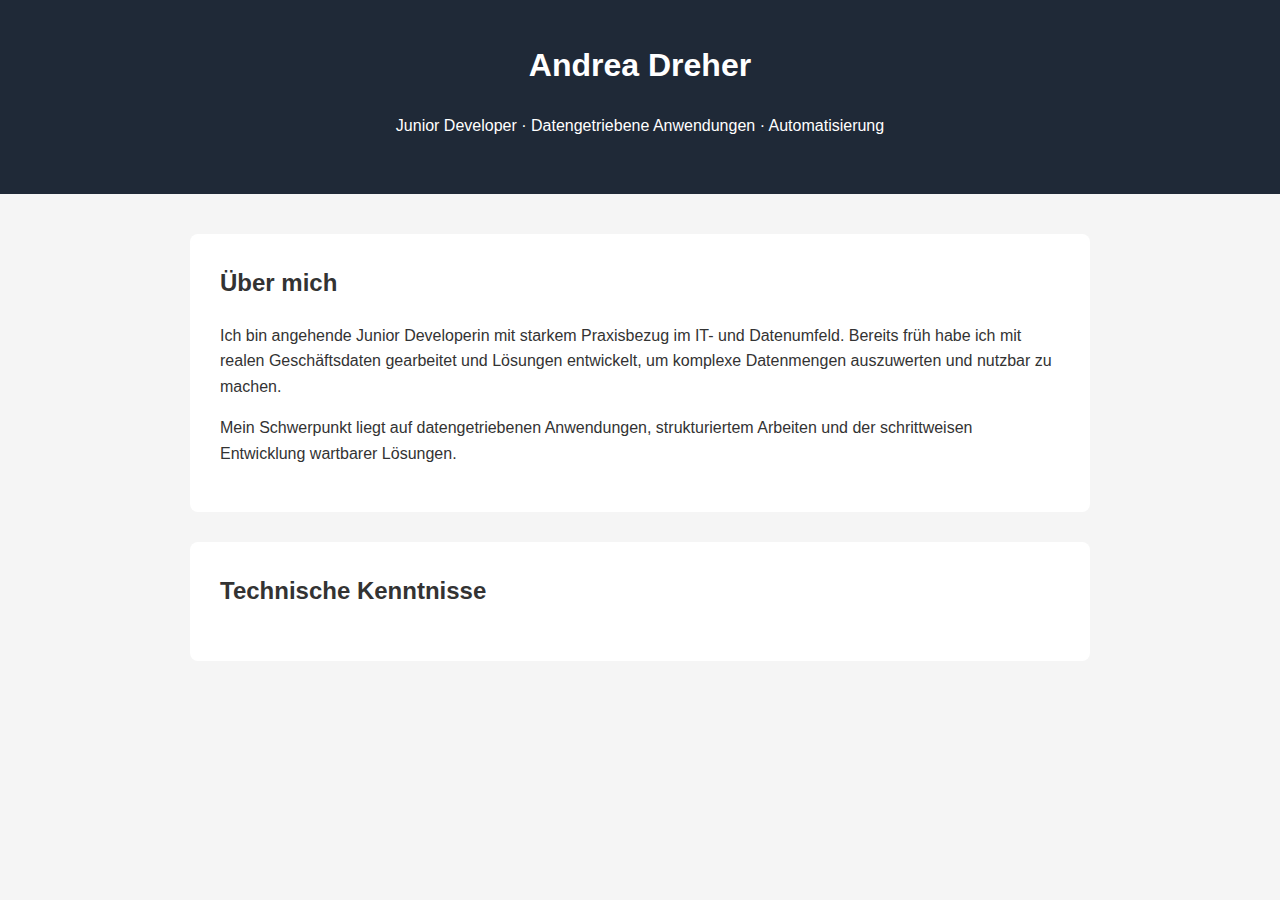
<file: index.html>
<!DOCTYPE html>
<html lang="de">
<head>
    <meta charset="UTF-8">
    <title>Andrea Dreher – Junior Developer</title>

    <meta name="viewport" content="width=device-width, initial-scale=1.0">
    <meta name="description" content="Bewerbungshomepage von Andrea Dreher – Junior Developer mit Fokus auf datengetriebene Anwendungen">

    <style>
        body {
            font-family: Arial, Helvetica, sans-serif;
            margin: 0;
            padding: 0;
            background-color: #f5f5f5;
            color: #333;
            line-height: 1.6;
        }

        header {
            background-color: #1f2937;
            color: #ffffff;
            padding: 40px 20px;
            text-align: center;
        }

        main {
            max-width: 900px;
            margin: 40px auto;
            padding: 0 20px;
        }

        section {
            background-color: #ffffff;
            padding: 30px;
            margin-bottom: 30px;
            border-radius: 8px;
        }

        h1, h2 {
            margin-top: 0;
        }

        ul {
            padding-left: 20px;
        }

        footer {
            text-align: center;
            padding: 20px;
            font-size: 0.9em;
            color: #666;
        }
    </style>
</head>

<body>

<header>
    <h1>Andrea Dreher</h1>
    <p>Junior Developer · Datengetriebene Anwendungen · Automatisierung</p>
</header>

<main>

    <section>
        <h2>Über mich</h2>
        <p>
            Ich bin angehende Junior Developerin mit starkem Praxisbezug im IT- und Datenumfeld.
            Bereits früh habe ich mit realen Geschäftsdaten gearbeitet und Lösungen entwickelt,
            um komplexe Datenmengen auszuwerten und nutzbar zu machen.
        </p>
        <p>
            Mein Schwerpunkt liegt auf datengetriebenen Anwendungen, strukturiertem Arbeiten
            und der schrittweisen Entwicklung wartbarer Lösungen.
        </p>
    </section>

    <section>
        <h2>Technische Kenntnisse</h
</file>
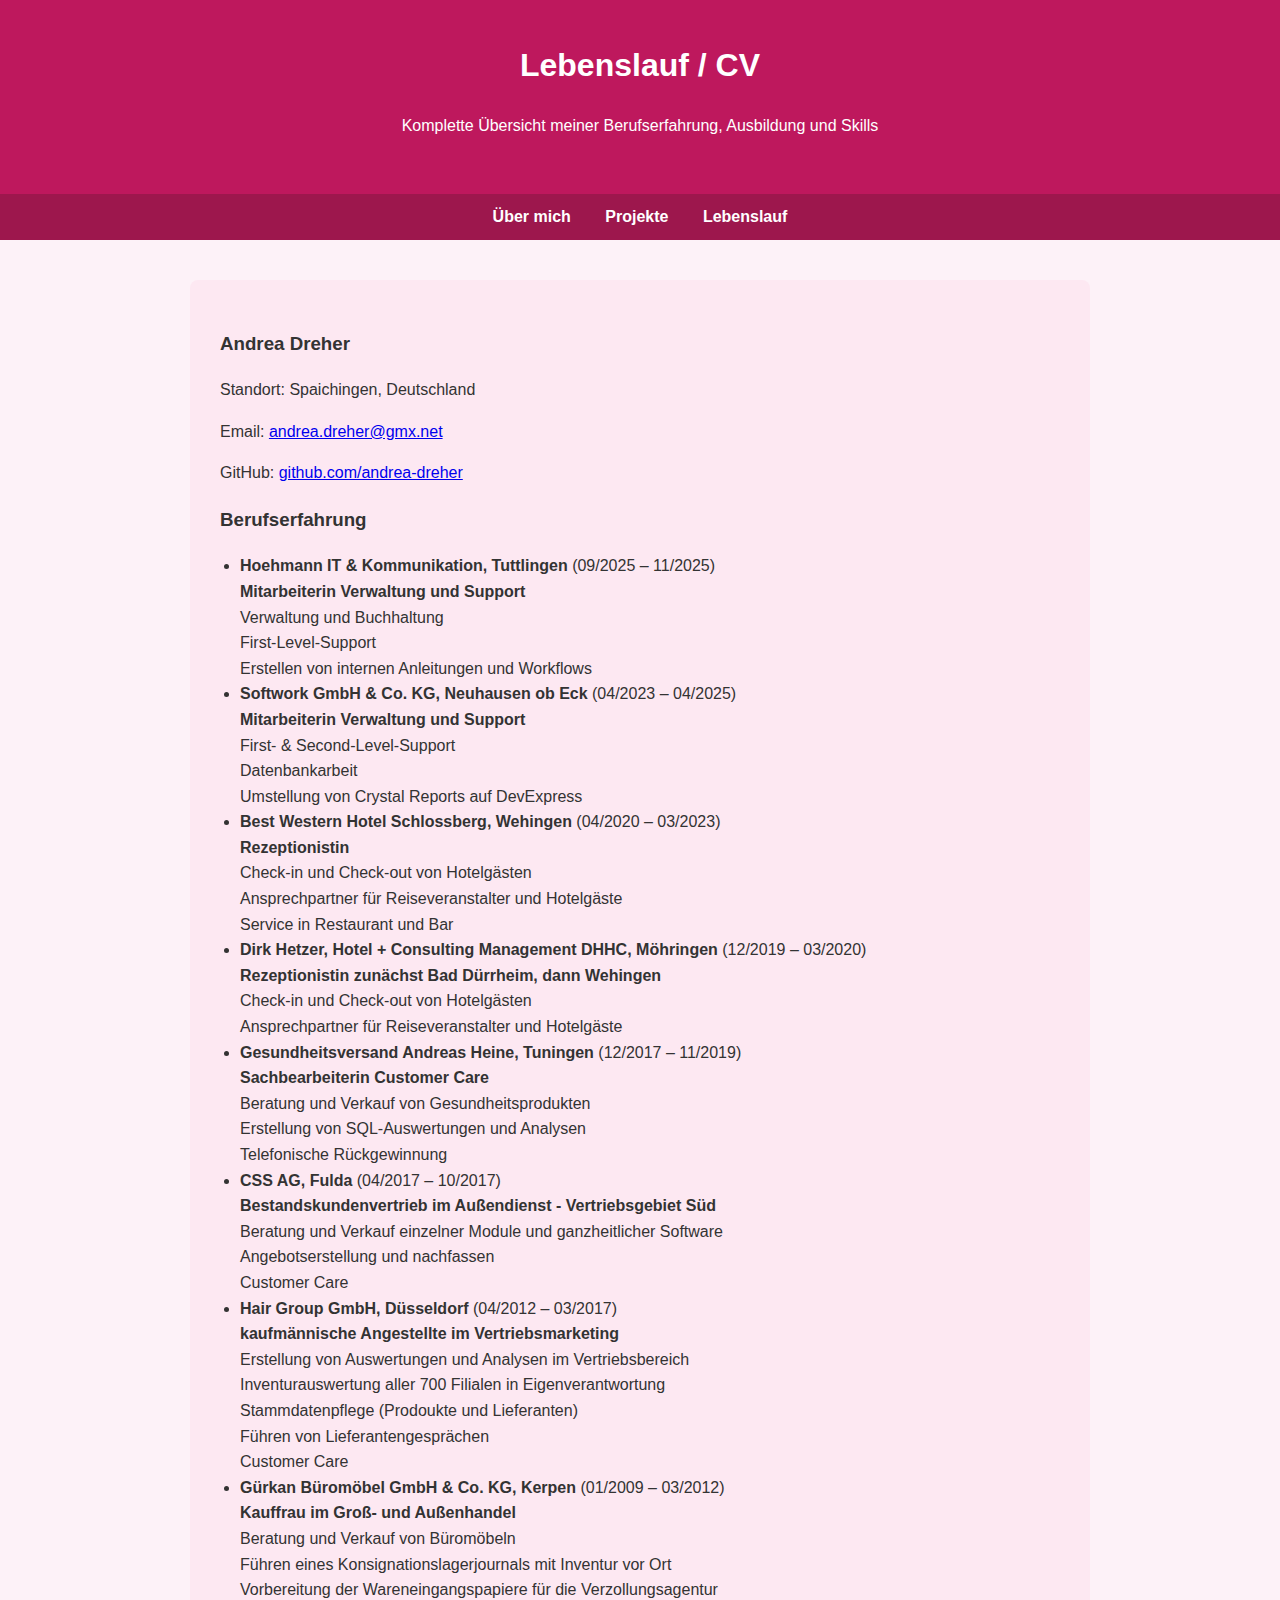
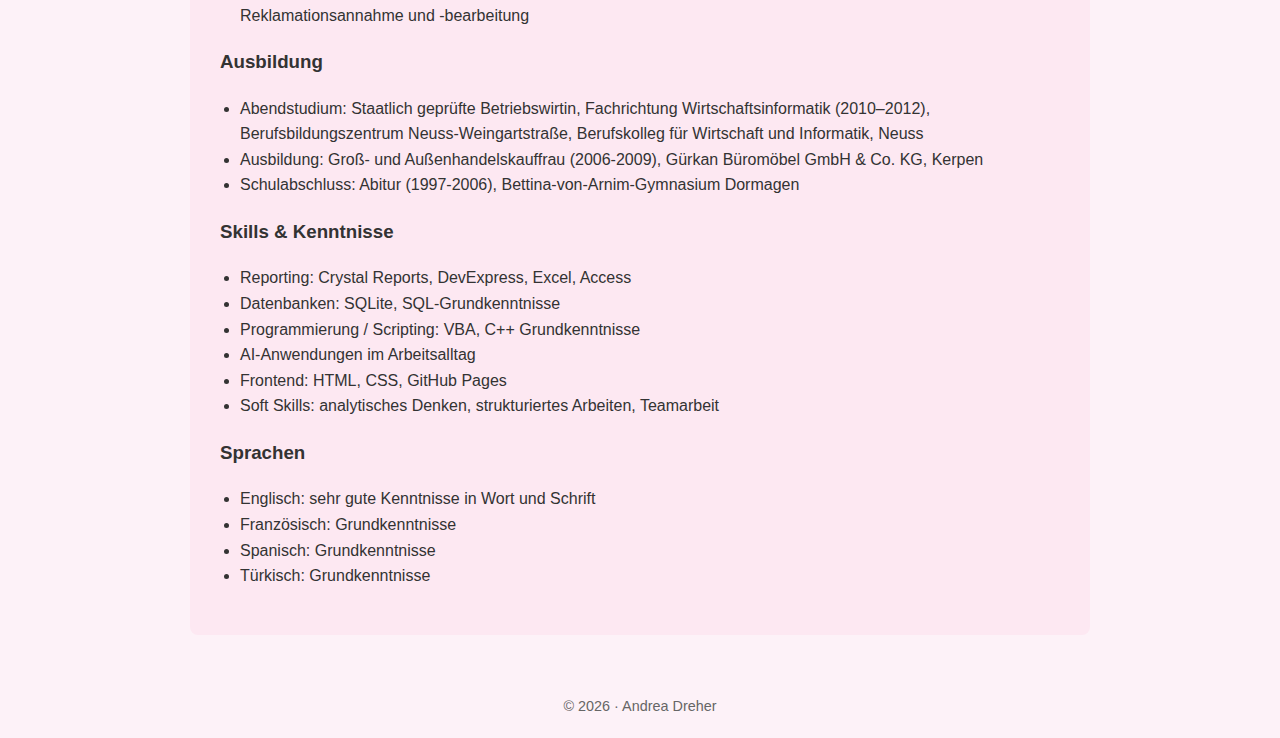
<file: cv.html>
<!DOCTYPE html>
<html lang="de">
<head>
    <meta charset="UTF-8">
    <title>Lebenslauf – Andrea Dreher</title>
    <meta name="viewport" content="width=device-width, initial-scale=1.0">
    <link rel="stylesheet" href="style.css">
</head>

<body>
<header>
    <h1>Lebenslauf / CV</h1>
    <p>Komplette Übersicht meiner Berufserfahrung, Ausbildung und Skills</p>
</header>

<nav>
    <a href="index.html">Über mich</a>
    <a href="projects.html">Projekte</a>
    <a href="cv.html">Lebenslauf</a>
</nav>

<main>
    <section>
        <div class="cv-container">
            <div class="cv-photo">
                <!-- <img src="assets/foto.jpg" alt="Andrea Dreher" /> -->
            </div>
            <div class="cv-details">
                <h3>Andrea Dreher</h3>
                <p>Standort: Spaichingen, Deutschland</p>
                <p>Email: <a href="mailto:andrea.dreher@gmx.net">andrea.dreher@gmx.net</a></p>
                <p>GitHub: <a href="https://github.com/andrea-dreher">github.com/andrea-dreher</a></p>
            </div>
        </div>

        <h3>Berufserfahrung</h3>
        <ul>
            <li><strong>Hoehmann IT & Kommunikation, Tuttlingen</strong> (09/2025 – 11/2025) <br>
                <strong>Mitarbeiterin Verwaltung und Support</strong><br>
                Verwaltung und Buchhaltung<br>
                First-Level-Support<br> 
                Erstellen von internen Anleitungen und Workflows</li>
            
            <li><strong>Softwork GmbH & Co. KG, Neuhausen ob Eck</strong> (04/2023 – 04/2025) <br>
                <strong>Mitarbeiterin Verwaltung und Support</strong><br>
                First- & Second-Level-Support<br>
                Datenbankarbeit<br> 
                Umstellung von Crystal Reports auf DevExpress</li>
            
            <li><strong>Best Western Hotel Schlossberg, Wehingen</strong> (04/2020 – 03/2023) <br>
                <strong>Rezeptionistin</strong><br>
                Check-in und Check-out von Hotelgästen<br>
                Ansprechpartner für Reiseveranstalter und Hotelgäste<br> 
                Service in Restaurant und Bar</li>
            
            <li><strong>Dirk Hetzer, Hotel + Consulting Management DHHC, Möhringen</strong> (12/2019 – 03/2020) <br>
                <strong>Rezeptionistin zunächst Bad Dürrheim, dann Wehingen</strong><br>
                Check-in und Check-out von Hotelgästen<br>
                Ansprechpartner für Reiseveranstalter und Hotelgäste</li>
            
            <li><strong>Gesundheitsversand Andreas Heine, Tuningen</strong> (12/2017 – 11/2019) <br>
                <strong>Sachbearbeiterin Customer Care</strong><br>
                Beratung und Verkauf von Gesundheitsprodukten<br>
                Erstellung von SQL-Auswertungen und Analysen<br> 
                Telefonische Rückgewinnung</li>
            
            <li><strong>CSS AG, Fulda</strong> (04/2017 – 10/2017) <br>
                <strong>Bestandskundenvertrieb im Außendienst - Vertriebsgebiet Süd</strong><br>
                Beratung und Verkauf einzelner Module und ganzheitlicher Software<br>
                Angebotserstellung und nachfassen<br> 
                Customer Care</li>
            
            <li><strong>Hair Group GmbH, Düsseldorf</strong> (04/2012 – 03/2017) <br>
                <strong>kaufmännische Angestellte im Vertriebsmarketing</strong><br>
                Erstellung von Auswertungen und Analysen im Vertriebsbereich<br>
                Inventurauswertung aller 700 Filialen in Eigenverantwortung<br>
                Stammdatenpflege (Prodoukte und Lieferanten)<br> 
                Führen von Lieferantengesprächen<br> 
                Customer Care</li>
            
            <li><strong>Gürkan Büromöbel GmbH & Co. KG, Kerpen</strong> (01/2009 – 03/2012) <br>
                <strong>Kauffrau im Groß- und Außenhandel</strong><br>
                Beratung und Verkauf von Büromöbeln<br>
                Führen eines Konsignationslagerjournals mit Inventur vor Ort<br>
                Vorbereitung der Wareneingangspapiere für die Verzollungsagentur<br> 
                Reklamationsannahme und -bearbeitung</li>
            
        </ul>

        <h3>Ausbildung</h3>
        <ul>
            <li>Abendstudium: Staatlich geprüfte Betriebswirtin, Fachrichtung Wirtschaftsinformatik (2010–2012), Berufsbildungszentrum Neuss-Weingartstraße, Berufskolleg für Wirtschaft und Informatik, Neuss</li>
            <li>Ausbildung: Groß- und Außenhandelskauffrau (2006-2009), Gürkan Büromöbel GmbH & Co. KG, Kerpen</li>
            <li>Schulabschluss: Abitur (1997-2006), Bettina-von-Arnim-Gymnasium Dormagen</li>
        </ul>

        <h3>Skills & Kenntnisse</h3>
        <ul>
            <li>Reporting: Crystal Reports, DevExpress, Excel, Access</li>
            <li>Datenbanken: SQLite, SQL-Grundkenntnisse</li>
            <li>Programmierung / Scripting: VBA, C++ Grundkenntnisse</li>
            <li>AI-Anwendungen im Arbeitsalltag</li>
            <li>Frontend: HTML, CSS, GitHub Pages</li>
            <li>Soft Skills: analytisches Denken, strukturiertes Arbeiten, Teamarbeit</li>
        </ul>

        <h3>Sprachen</h3>
        <ul>
            <li>Englisch: sehr gute Kenntnisse in Wort und Schrift</li>
            <li>Französisch: Grundkenntnisse</li>
            <li>Spanisch: Grundkenntnisse</li>
            <li>Türkisch: Grundkenntnisse</li>
        </ul>
        
    </section>
</main>


<footer>
    © 2026 · Andrea Dreher
</footer>
</body>
</html>
</file>
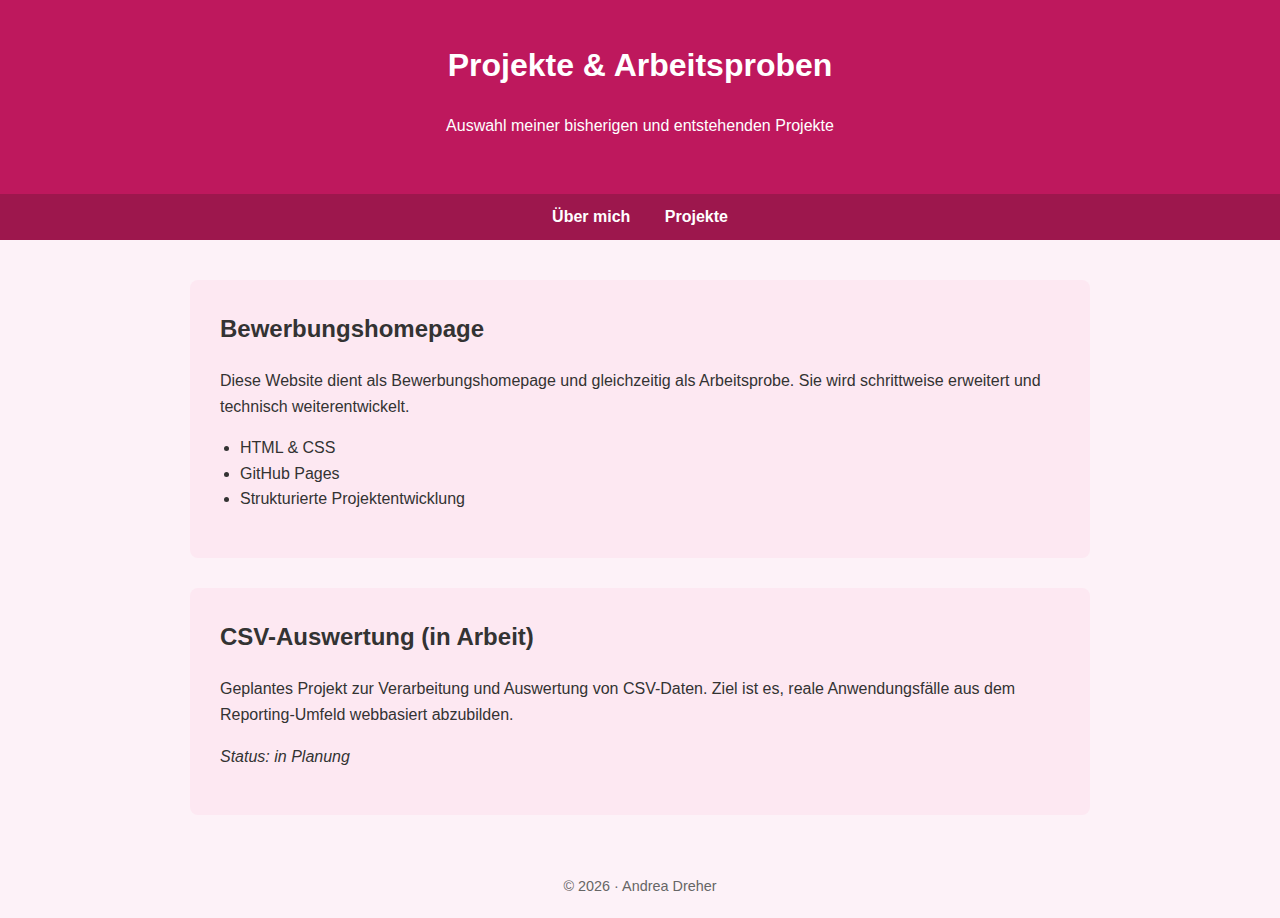
<file: projects.html>
<!DOCTYPE html>
<html lang="de">
<head>
    <meta charset="UTF-8">
    <title>Projekte – Andrea Dreher</title>

    <meta name="viewport" content="width=device-width, initial-scale=1.0">

    <link rel="stylesheet" href="style.css">
</head>

<body>

<header>
    <h1>Projekte & Arbeitsproben</h1>
    <p>Auswahl meiner bisherigen und entstehenden Projekte</p>
</header>

<nav>
    <a href="index.html">Über mich</a>
    <a href="projects.html">Projekte</a>
</nav>

<main>

    <section>
        <h2>Bewerbungshomepage</h2>
        <p>
            Diese Website dient als Bewerbungshomepage und gleichzeitig als Arbeitsprobe.
            Sie wird schrittweise erweitert und technisch weiterentwickelt.
        </p>
        <ul>
            <li>HTML & CSS</li>
            <li>GitHub Pages</li>
            <li>Strukturierte Projektentwicklung</li>
        </ul>
    </section>

    <section>
        <h2>CSV-Auswertung (in Arbeit)</h2>
        <p>
            Geplantes Projekt zur Verarbeitung und Auswertung von CSV-Daten.
            Ziel ist es, reale Anwendungsfälle aus dem Reporting-Umfeld
            webbasiert abzubilden.
        </p>
        <p><em>Status: in Planung</em></p>
    </section>

</main>

<footer>
    © 2026 · Andrea Dreher
</footer>

</body>
</html>
</file>
<file: style.css>
:root {
    --primary-color: #be185d;   /* Rosa / Pink */
    --secondary-color: #9d174d; /* dunkleres Rosa */
    --background-color: #fdf2f8;
    --section-bg: #fde8f2;      /* leichtes Rosa für Sections */
    --text-color: #333333;
}

body {
    font-family: Arial, Helvetica, sans-serif;
    margin: 0;
    padding: 0;
    background-color: var(--background-color);
    color: var(--text-color);
    line-height: 1.6;
}

header {
    background-color: var(--primary-color);
    color: #ffffff;
    padding: 40px 20px;
    text-align: center;
}

main {
    max-width: 900px;
    margin: 40px auto;
    padding: 0 20px;
}

section {
    background-color: var(--section-bg);
    padding: 30px;
    margin-bottom: 30px;
    border-radius: 8px;
}

h1, h2 {
    margin-top: 0;
}

ul {
    padding-left: 20px;
}

footer {
    text-align: center;
    padding: 20px;
    font-size: 0.9em;
    color: #666;
}

nav {
    background-color: var(--secondary-color);
    padding: 10px 20px;
    text-align: center;
}

nav a {
    color: #ffffff;
    margin: 0 15px;
    text-decoration: none;
    font-weight: bold;
}

nav a:hover {
    text-decoration: underline;
}

table {
    width: 100%;
    border-collapse: collapse;
    margin-top: 20px;
}

th, td {
    border: 1px solid #ddd;
    padding: 8px;
}

th {
    background-color: var(--primary-color);
    color: #fff;
}
</file>
